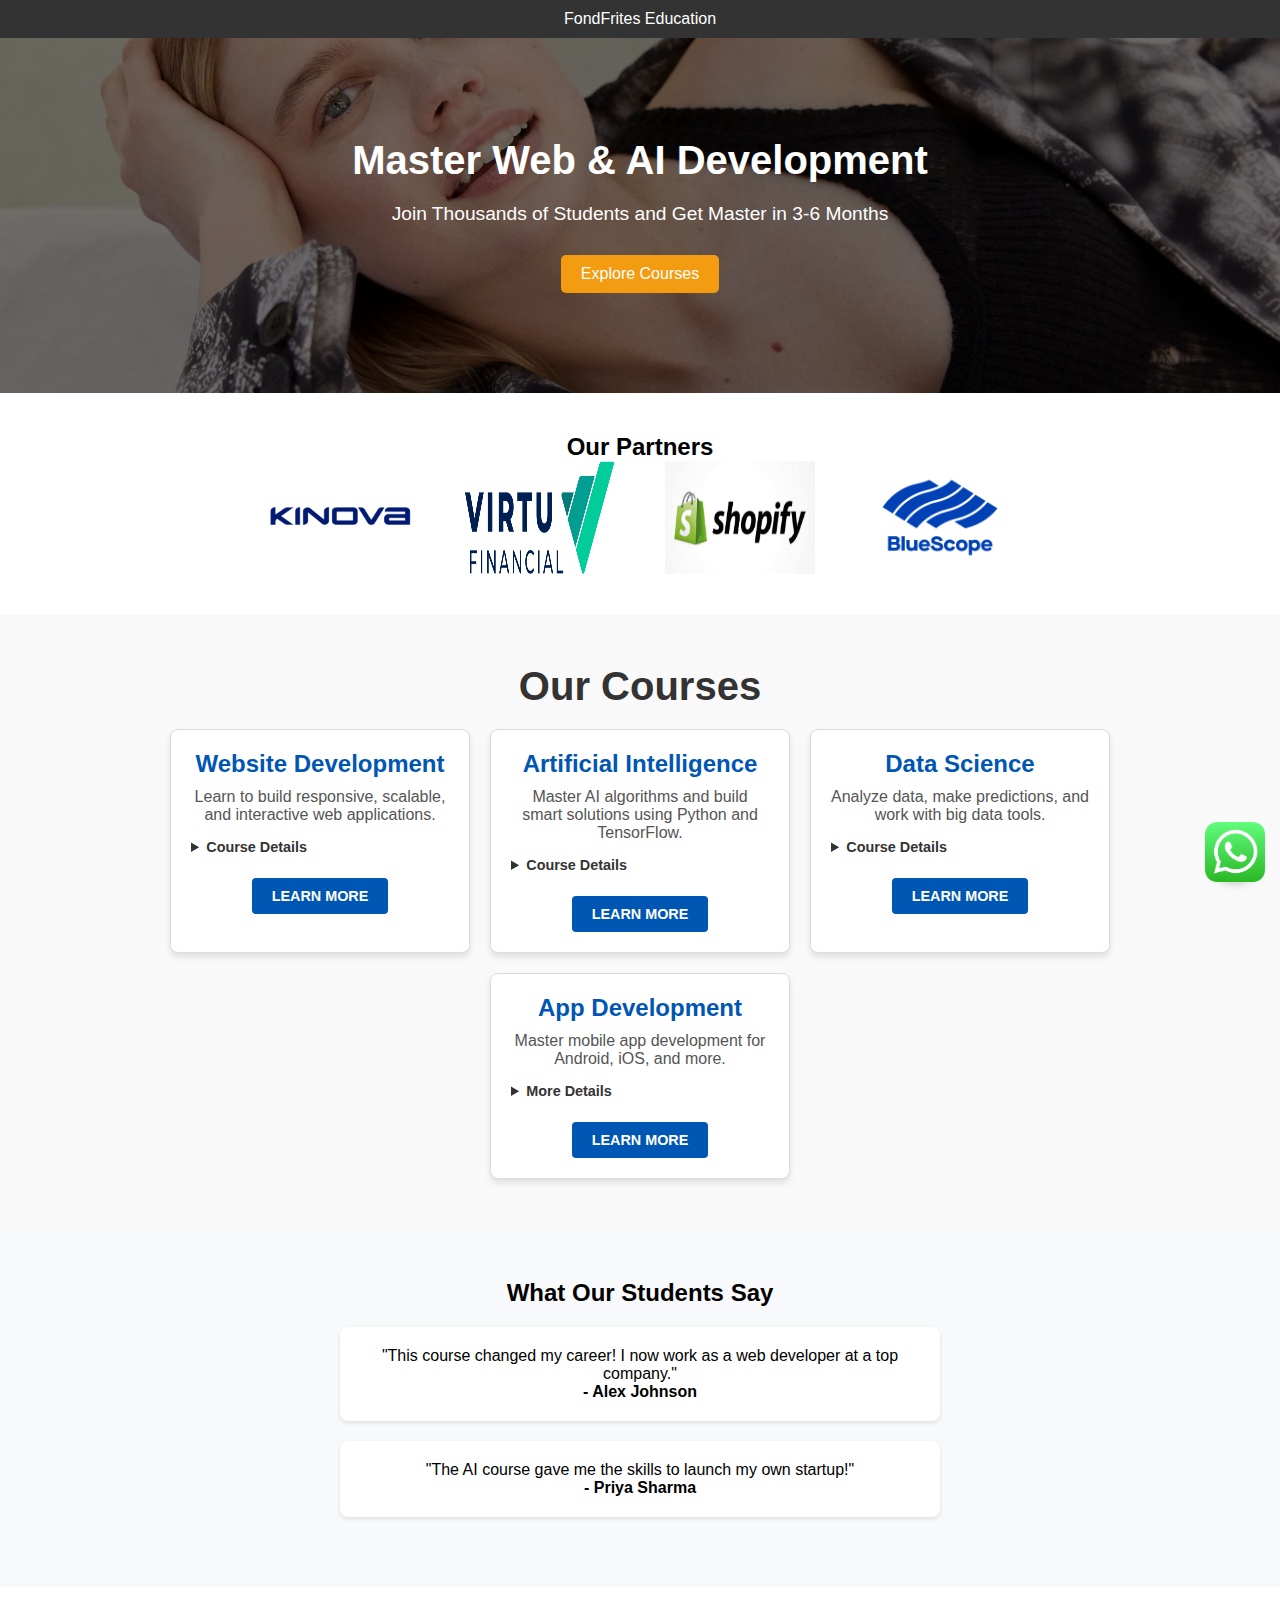
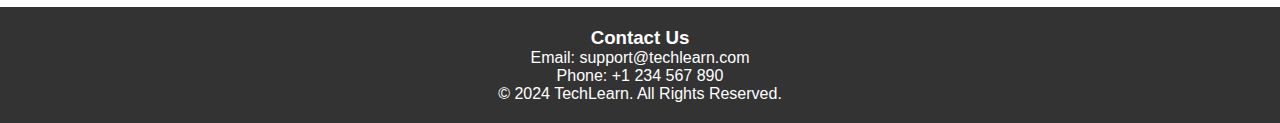
<file: index.html>
<!DOCTYPE html>
<html lang="en">
<head>
    <meta charset="UTF-8">
    <meta name="viewport" content="width=device-width, initial-scale=1.0">
    <title>Learn Web & AI Development</title>
    <link rel="stylesheet" href="courses.css">
</head>
<body>
    <header>
        <nav class="navbar">
            <div class="logo">FondFrites Education</div>
        </nav>
    </header>

    <section id="home" class="hero">
        <div class="hero-content">
            <h1>Master Web & AI Development</h1>
            <p>Join Thousands of Students and Get Master in 3-6 Months</p>
            <a href="#courses" class="btn">Explore Courses</a>
        </div>
    </section>

    <!-- New Section: Our Partners -->
    <section id="partners" class="partners">
        <h2>Our Partners</h2>
        <div class="partner-logos">
            <img src="assets/images/logo1.png" alt="Partner 1 Logo" class="partner-logo">
            <img src="assets/images/logo4.png" alt="Partner 2 Logo" class="partner-logo">
            <img src="assets/images/logo3.jpg" alt="Partner 3 Logo" class="partner-logo">
            <img src="assets/images/logo5.png" alt="Partner 4 Logo" class="partner-logo">
        </div>
    </section>

    
    <section id="courses" class="courses">
        <h2>Our Courses</h2>
        <div class="course-container">
            <div class="course-card">
                <h3>Website Development</h3>
                <p>Learn to build responsive, scalable, and interactive web applications.</p>
                <details>
                    <summary>Course Details</summary>
                    <h4>Frontend Development:</h4>
                    <ul>
                        <li>HTML: Structure and content of web pages</li>
                        <li>CSS: Styling and layout (CSS frameworks like Bootstrap, Tailwind CSS)</li>
                        <li>JavaScript: Client-side interactivity</li>
                    </ul>
                    <h4>Frameworks/Libraries:</h4>
                    <ul>
                        <li>React.js</li>
                        <li>Angular</li>
                        <li>Vue.js</li>
                    </ul>
                    <h4>Backend Development:</h4>
                    <ul>
                        <li>Node.js, Django, Flask, Laravel, Spring Boot</li>
                        <li>Databases: MySQL, PostgreSQL, MongoDB, Firebase</li>
                        <li>APIs: RESTful, GraphQL</li>
                    </ul>
                    <h4>DevOps and Deployment:</h4>
                    <ul>
                        <li>Version Control: Git, GitHub</li>
                        <li>CI/CD: Jenkins, GitHub Actions</li>
                        <li>Cloud Platforms: AWS, Heroku, Netlify</li>
                    </ul>
                </details>
                <a href="#" class="btn">Learn More</a>
            </div>
            <div class="course-card">
                <h3>Artificial Intelligence</h3>
                <p>Master AI algorithms and build smart solutions using Python and TensorFlow.</p>
                <details>
                    <summary>Course Details</summary>
                    <h4>Programming Languages:</h4>
                    <ul>
                        <li>Python, R, Java, Julia, C++</li>
                    </ul>
                    <h4>Libraries and Frameworks:</h4>
                    <ul>
                        <li>Machine Learning: Scikit-learn, XGBoost</li>
                        <li>Deep Learning: TensorFlow, PyTorch, Keras</li>
                        <li>NLP: spaCy, NLTK, Hugging Face Transformers</li>
                        <li>Computer Vision: OpenCV, YOLO</li>
                    </ul>
                    <h4>AI Development Tools:</h4>
                    <ul>
                        <li>NumPy, Pandas</li>
                        <li>Visualization: Matplotlib, Seaborn</li>
                        <li>Platforms: Google AI, AWS SageMaker</li>
                    </ul>
                </details>
                <a href="#" class="btn">Learn More</a>
            </div>
            <div class="course-card">
                <h3>Data Science</h3>
                <p>Analyze data, make predictions, and work with big data tools.</p>
                <details>
                    <summary>Course Details</summary>
                    <h4>Data Collection:</h4>
                    <ul>
                        <li>APIs: REST, GraphQL</li>
                        <li>Web Scraping: BeautifulSoup, Selenium</li>
                    </ul>
                    <h4>Data Manipulation and Analysis:</h4>
                    <ul>
                        <li>Libraries: NumPy, Pandas (Python), dplyr (R)</li>
                    </ul>
                    <h4>Visualization:</h4>
                    <ul>
                        <li>Python: Matplotlib, Seaborn, Plotly</li>
                        <li>R: ggplot2</li>
                    </ul>
                    <h4>Big Data Tools:</h4>
                    <ul>
                        <li>Hadoop, Apache Spark</li>
                        <li>Data Storage: MySQL, MongoDB</li>
                        <li>Data Warehousing: Redshift, Snowflake</li>
                    </ul>
                </details>
                <a href="#" class="btn">Learn More</a>
            </div>
             <!-- App Development Card -->
        <div class="course-card">
            <h3>App Development</h3>
            <p>Master mobile app development for Android, iOS, and more.</p>
            <details>
                <summary>More Details</summary>
                <ul>
                    <li><b>Mobile App Development Approaches:</b>
                        <ul>
                            <li>Native Development: Swift, Kotlin</li>
                            <li>Cross-Platform: Flutter, React Native</li>
                            <li>PWAs: Angular, React</li>
                        </ul>
                    </li>
                    <li><b>Backend Technologies:</b>
                        <ul>
                            <li>Node.js, Django, Firebase</li>
                            <li>Databases: MongoDB, MySQL</li>
                        </ul>
                    </li>
                    <li><b>UI/UX:</b> Material Design, SwiftUI, Jetpack Compose</li>
                    <li><b>Mobile-Specific Features:</b> FCM, Stripe, Google Maps SDK</li>
                </ul>
            </details>
            <a href="#" class="btn">Learn More</a>
          </div>
        </div>
    </section>
    
    <section id="testimonials" class="testimonials">
        <h2>What Our Students Say</h2>
        <div class="testimonial-card">
            <p>"This course changed my career! I now work as a web developer at a top company."</p>
            <h4>- Alex Johnson</h4>
        </div>
        <div class="testimonial-card">
            <p>"The AI course gave me the skills to launch my own startup!"</p>
            <h4>- Priya Sharma</h4>
        </div>
    </section>

    <footer id="contact">
        <h3>Contact Us</h3>
        <p>Email: support@techlearn.com</p>
        <p>Phone: +1 234 567 890</p>
        <p>&copy; 2024 TechLearn. All Rights Reserved.</p>
    </footer>
    <!-- WhatsApp Button -->
  <div class="whatsapp-button" onclick="openWhatsApp()">
    <span><img src="assets/images/icon.png" width="60" height="60"/></span>
  </div>

  <script>
    // Function to open WhatsApp chat
    function openWhatsApp() {
      const phoneNumber = "7200310627"; // Replace with your WhatsApp number
      const message = "Hello! I have a question about your service.";
      const url = `https://wa.me/${phoneNumber}?text=${encodeURIComponent(message)}`;
      window.open(url, "_blank");
    }
    </script>
</body>
</html>
</file>
<file: courses.css>
/* General Reset */
* {
    margin: 0;
    padding: 0;
    box-sizing: border-box;
    font-family: 'Arial', sans-serif;
}

.logo{
    margin: 0 auto;
}
/* Navbar */
.navbar {
    display: flex;
    justify-content: space-between;
    align-items: center;
    background-color: #333;
    padding: 10px 20px;
    color: white;
}

.nav-links {
    list-style: none;
    display: flex;
    gap: 15px;
}

.nav-links a {
    color: white;
    text-decoration: none;
    transition: color 0.3s ease;
}

.nav-links a:hover {
    color: #f39c12;
}

/* Hero Section */
.hero {
    background: linear-gradient(rgba(0, 0, 0, 0.5), rgba(0, 0, 0, 0.5)), 
                url('assets/images/ang.webp') no-repeat center center/cover;
    color: white;
    text-align: center;
    padding: 100px 20px;
}

.hero h1 {
    font-size: 2.5rem;
    margin-bottom: 20px;
}

.hero p {
    font-size: 1.2rem;
    margin-bottom: 30px;
}

.btn {
    display: inline-block;
    padding: 10px 20px;
    color: white;
    background-color: #f39c12;
    text-decoration: none;
    border-radius: 5px;
    transition: background-color 0.3s ease;
}

.btn:hover {
    background-color: #d35400;
}
.partners {
    text-align: center;
    padding: 40px 20px;
}

.partner-logos {
    display: flex;
    justify-content: center;
    gap: 50px;
    flex-wrap: wrap;
}

.partner-logo {
    width: 150px;
    height: auto;
}

/* Courses Section */
.courses {
    text-align: center;
    padding: 50px 20px;
}

.course-container {
    display: flex;
    justify-content: center;
    gap: 20px;
    flex-wrap: wrap;
}

.course-card {
    background-color: #f4f4f4;
    border: 1px solid #ddd;
    border-radius: 8px;
    padding: 20px;
    width: 300px;
    text-align: center;
    box-shadow: 0 4px 6px rgba(0, 0, 0, 0.1);
    transition: transform 0.3s ease, box-shadow 0.3s ease;
}

.course-card:hover {
    transform: translateY(-10px);
    box-shadow: 0 8px 16px rgba(0, 0, 0, 0.2);
}

.course-card h3 {
    color: #333;
    margin-bottom: 10px;
}

.course-card p {
    margin-bottom: 20px;
}


/* General styles for the Our Courses section */
.courses {
    padding: 50px;
    background-color: #f9f9f9;
    text-align: center;
}

.courses h2 {
    font-size: 2.5rem;
    margin-bottom: 20px;
    color: #333;
}

.course-container {
    display: flex;
    flex-wrap: wrap;
    justify-content: center;
    gap: 20px;
}

/* Course Card Styles */
.course-card {
    background: #fff;
    border: 1px solid #ddd;
    border-radius: 8px;
    padding: 20px;
    max-width: 300px;
    width: 100%;
    box-shadow: 0 4px 6px rgba(0, 0, 0, 0.1);
    transition: transform 0.2s ease-in-out, box-shadow 0.2s ease-in-out;
}

.course-card:hover {
    transform: translateY(-5px);
    box-shadow: 0 6px 12px rgba(0, 0, 0, 0.15);
}

.course-card h3 {
    font-size: 1.5rem;
    color: #0056b3;
    margin-bottom: 10px;
}

.course-card p {
    font-size: 1rem;
    color: #555;
    margin-bottom: 15px;
}

/* Details and Summary */
details {
    text-align: left;
    margin-bottom: 15px;
    color: #333;
    font-size: 0.9rem;
}

details summary {
    font-weight: bold;
    cursor: pointer;
    outline: none;
    margin-bottom: 8px;
}

details summary:hover {
    color: #0056b3;
}

details ul {
    margin-left: 20px;
    list-style-type: disc;
}

details ul li {
    margin-bottom: 5px;
}

/* Button Styles */
.course-card .btn {
    display: inline-block;
    padding: 10px 20px;
    font-size: 0.9rem;
    font-weight: bold;
    text-transform: uppercase;
    background: #0056b3;
    color: #fff;
    border: none;
    border-radius: 4px;
    text-decoration: none;
    transition: background-color 0.3s ease;
}

.course-card .btn:hover {
    background-color: #003d82;
}

/* Testimonials */
.testimonials {
    background-color: #f8f9fa;
    padding: 50px 20px;
    text-align: center;
}

.testimonial-card {
    margin: 20px auto;
    padding: 20px;
    max-width: 600px;
    background-color: white;
    border-radius: 8px;
    box-shadow: 0 2px 4px rgba(0, 0, 0, 0.1);
}

/* Footer */
footer {
    background-color: #333;
    color: white;
    text-align: center;
    padding: 20px;
    margin-top: 20px;
}
/* WhatsApp Button */
.whatsapp-button {
    position: fixed;
    bottom: 20px; /* Adjust vertical position */
    right: 20px; /* Ensure it's on the right side */
    background-color: #25d366;
    color: white;
    width: 50px;
    height: 50px;
    border-radius: 50%;
    display: flex;
    justify-content: center;
    align-items: center;
    box-shadow: 0 4px 8px rgba(0, 0, 0, 0.2);
    cursor: pointer;
    font-size: 24px;
    z-index: 1000;
    transition: background-color 0.3s ease;
}

.whatsapp-button:hover {
    background-color: #20b359;
}
</file>
